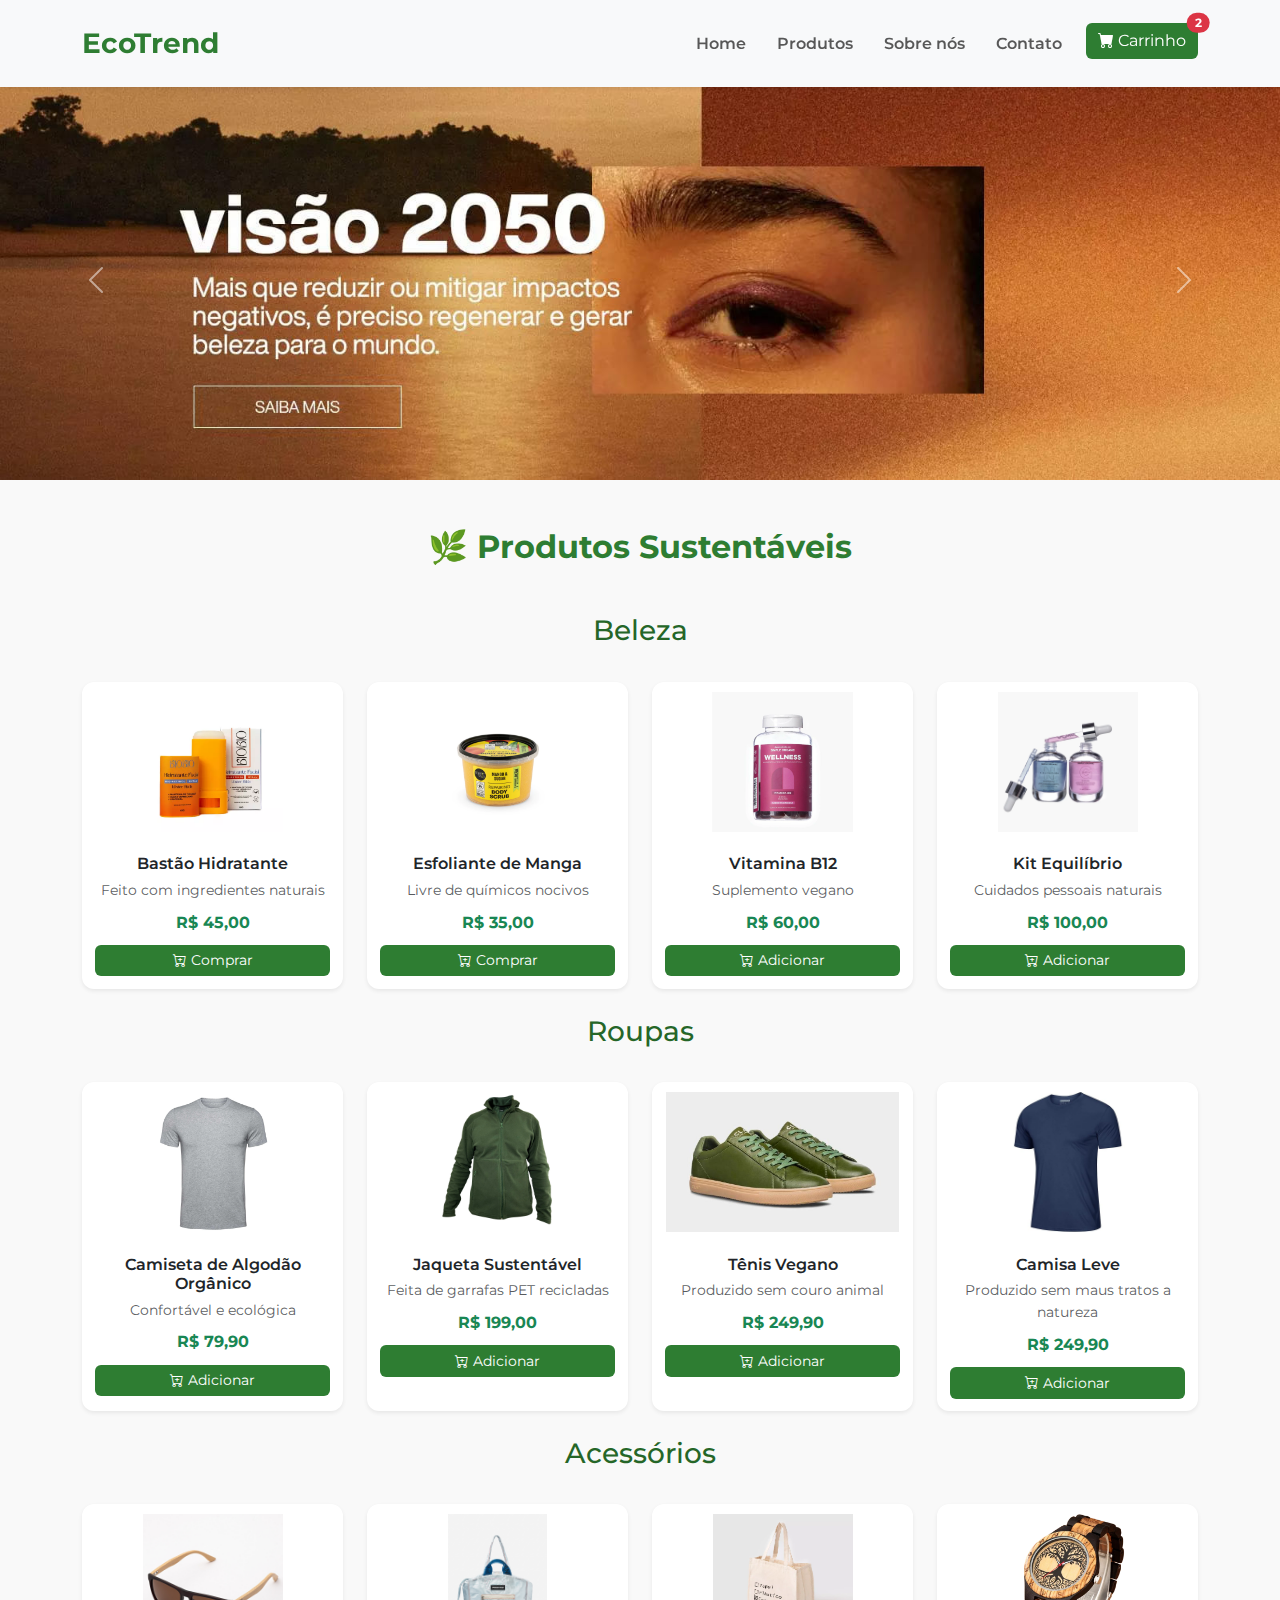
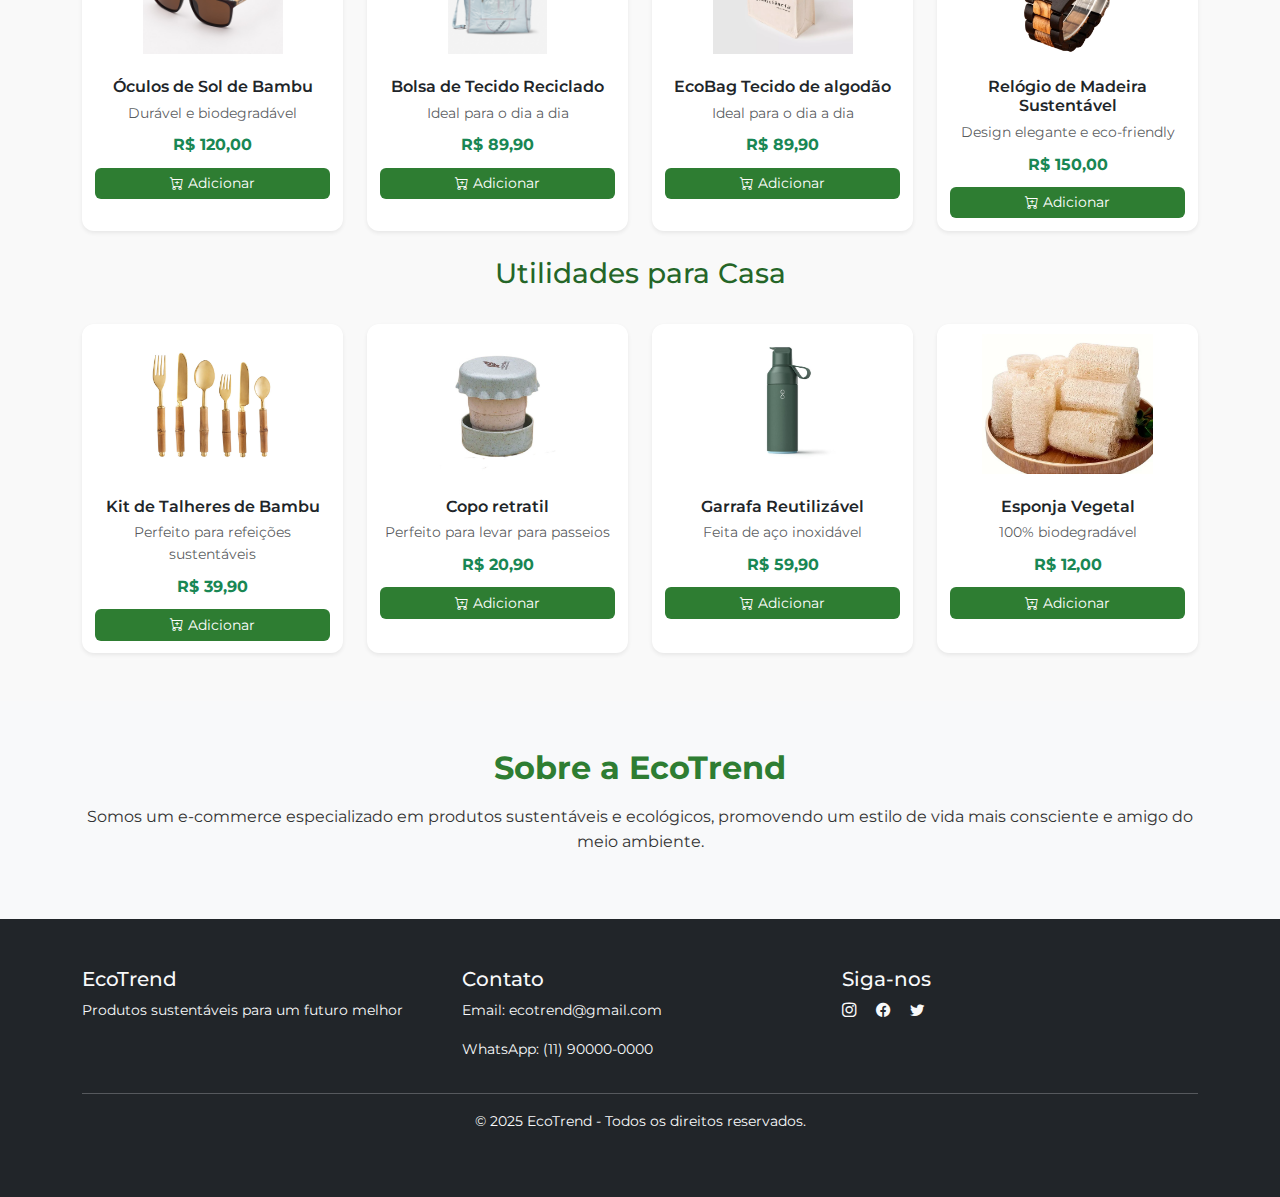
<file: index.html>
<!DOCTYPE html>
<html lang="pt-BR">

<head>
    <meta charset="UTF-8">
    <meta name="viewport" content="width=device-width, initial-scale=1.0">
    <title>EcoTrend - Home</title>

    <!-- Fonts -->
    <link href="https://fonts.googleapis.com/css2?family=Montserrat:wght@400;600;800&display=swap" rel="stylesheet">

    <!-- Bootstrap -->
    <link href="https://cdn.jsdelivr.net/npm/bootstrap@5.3.2/dist/css/bootstrap.min.css" rel="stylesheet">

    <!-- Ícones Bootstrap -->
    <link href="https://cdn.jsdelivr.net/npm/bootstrap-icons@1.11.1/font/bootstrap-icons.css" rel="stylesheet">

    <!-- CSS Global -->
    <link rel="stylesheet" href="./global.css">
</head>

<body>
    <script src="./script.js"></script>

    <!-- Header -->
    <header>
        <nav class="navbar navbar-expand-lg navbar-light bg-light shadow-sm fixed-top">
            <div class="container">
                <a class="navbar-brand fw-bold text-success fs-3" href="#">EcoTrend</a>
                <button class="navbar-toggler" type="button" data-bs-toggle="collapse" data-bs-target="#menu"
                    aria-controls="menu" aria-expanded="false" aria-label="Menu">
                    <span class="navbar-toggler-icon"></span>
                </button>
                <div class="collapse navbar-collapse" id="menu">
                    <ul class="navbar-nav ms-auto mb-2 mb-lg-0">
                        <li class="nav-item"><a class="nav-link fw-semibold" href="#">Home</a></li>
                        <li class="nav-item"><a class="nav-link fw-semibold" href="./categorias.html">Produtos</a></li>
                        <li class="nav-item"><a class="nav-link fw-semibold" href="#">Sobre nós</a></li>
                        <li class="nav-item"><a class="nav-link fw-semibold" href="#">Contato</a></li>
                        <li class="nav-item ms-3">
                            <a class="btn btn-success position-relative" href="#">
                                <i class="bi bi-cart-fill"></i> Carrinho
                                <span
                                    class="position-absolute top-0 start-100 translate-middle badge rounded-pill bg-danger">
                                    2
                                </span>
                            </a>
                        </li>
                    </ul>
                </div>
            </div>
        </nav>
    </header>

    <!-- Espaço para compensar o header fixo -->
    <div style="height: 80px;"></div>

    <!-- Banner Carrossel -->
    <section class="banner">
        <div id="carouselExample" class="carousel slide" data-bs-ride="carousel">
            <div class="carousel-inner">
                <div class="carousel-item active">
                    <img src="./banner-olho.png" class="d-block w-100" alt="Promoção Sustentável">
                    <div class="carousel-caption d-none d-md-block">
                    </div>
                </div>
                <div class="carousel-item">
                    <img src="./copo-retratil.png" class="d-block w-100" alt="Copo Sustentável">
                    <div class="carousel-caption d-none d-md-block">
                        <h2 class="fw-bold">Novos Produtos</h2>
                        <p>Itens que respeitam o planeta </p>
                    </div>
                </div>
                <div class="carousel-item">
                    <img src="./copos-retratil-coloridos.png" class="d-block w-100" alt="Produtos EcoTrend">
                    <div class="carousel-caption d-none d-md-block">
                        <h2 class="fw-bold">EcoTrend</h2>
                        <p>Estilo de vida sustentável</p>
                    </div>
                </div>
            </div>
            <button class="carousel-control-prev" type="button" data-bs-target="#carouselExample" data-bs-slide="prev">
                <span class="carousel-control-prev-icon"></span>
            </button>
            <button class="carousel-control-next" type="button" data-bs-target="#carouselExample" data-bs-slide="next">
                <span class="carousel-control-next-icon"></span>
            </button>
        </div>
    </section>

    <!-- Produtos -->
    <main class="container my-5">
        <h2 class="text-center fw-bold mb-5">🌿 Produtos Sustentáveis</h2>

        <!-- Grid de Produtos -->
        <h3 class="titulo-categoria">Beleza</h3>
        <br>
        <div class="row g-4">
            <div class="col-sm-6 col-md-4 col-lg-3 ">
                <div class="card h-100 shadow-sm">
                    <img src="./bastão hisdratante-biobio.png" class="card-img-top" alt="Produto Sustentável">
                    <div class="card-body text-center">
                        <h5 class="card-title">Bastão Hidratante</h5>
                        <p class="card-text text-muted">Feito com ingredientes naturais</p>
                        <p class="fw-bold text-success fs-5">R$ 45,00</p>
                        <a href="#" class="btn btn-success w-100"><i class="bi bi-cart-plus"></i> Comprar</a>
                    </div>
                </div>
            </div>

            <div class="col-sm-6 col-md-4 col-lg-3">
                <div class="card h-100 shadow-sm">
                    <img src="./esfoliante-manga.png" class="card-img-top" alt="Produto Sustentável">
                    <div class="card-body text-center">
                        <h5 class="card-title">Esfoliante de Manga</h5>
                        <p class="card-text text-muted">Livre de químicos nocivos</p>
                        <p class="fw-bold text-success fs-5">R$ 35,00</p>
                        <a href="#" class="btn btn-success w-100"><i class="bi bi-cart-plus"></i> Comprar</a>
                    </div>
                </div>
            </div>

            <div class="col-sm-6 col-md-4 col-lg-3">
                <div class="card h-100 shadow-sm">
                    <img src="./vitaminab12.png" class="card-img-top" alt="Produto Sustentável">
                    <div class="card-body text-center">
                        <h5 class="card-title">Vitamina B12</h5>
                        <p class="card-text text-muted">Suplemento vegano</p>
                        <p class="fw-bold text-success fs-5">R$ 60,00</p>
                        <a href="#" class="btn btn-success w-100"><i class="bi bi-cart-plus"></i> Adicionar</a>
                    </div>
                </div>
            </div>

            <div class="col-sm-6 col-md-4 col-lg-3">
                <div class="card h-100 shadow-sm">
                    <img src="./Duo Firmeza e Equilíbrio.png" class="card-img-top" alt="Produto Sustentável">
                    <div class="card-body text-center">
                        <h5 class="card-title">Kit Equilíbrio</h5>
                        <p class="card-text text-muted">Cuidados pessoais naturais</p>
                        <p class="fw-bold text-success fs-5">R$ 100,00</p>
                        <a href="#" class="btn btn-success w-100"><i class="bi bi-cart-plus"></i> Adicionar</a>
                    </div>
                </div>
            </div>
        </div>
        <br>
      
        <!-- Categoria: Roupas -->
        <h3 class="titulo-categoria">Roupas</h3>
        <br>
        <div class="row g-4">
            <div class="col-sm-6 col-md-4 col-lg-3">
                <div class="card h-100 shadow-sm">
                    <img src="./img/camiseta-algodao.png" class="card-img-top" alt="Camiseta Orgânica">
                    <div class="card-body text-center">
                        <h5 class="card-title">Camiseta de Algodão Orgânico</h5>
                        <p class="card-text text-muted">Confortável e ecológica</p>
                        <p class="fw-bold text-success fs-5">R$ 79,90</p>
                        <a href="#" class="btn btn-success w-100"><i class="bi bi-cart-plus"></i> Adicionar</a>
                    </div>
                </div>
            </div>

            <div class="col-sm-6 col-md-4 col-lg-3">
                <div class="card h-100 shadow-sm">
                    <img src="./img/jaqueta.png" class="card-img-top" alt="Jaqueta Sustentável">
                    <div class="card-body text-center">
                        <h5 class="card-title">Jaqueta Sustentável</h5>
                        <p class="card-text text-muted">Feita de garrafas PET recicladas</p>
                        <p class="fw-bold text-success fs-5">R$ 199,00</p>
                        <a href="#" class="btn btn-success w-100"><i class="bi bi-cart-plus"></i> Adicionar</a>
                    </div>
                </div>
            </div>

            <div class="col-sm-6 col-md-4 col-lg-3">
                <div class="card h-100 shadow-sm">
                    <img src="./img/tenis.png" class="card-img-top" alt="Tênis Vegano">
                    <div class="card-body text-center">
                        <h5 class="card-title">Tênis Vegano</h5>
                        <p class="card-text text-muted">Produzido sem couro animal</p>
                        <p class="fw-bold text-success fs-5">R$ 249,90</p>
                        <a href="#" class="btn btn-success w-100"><i class="bi bi-cart-plus"></i> Adicionar</a>
                    </div>
                </div>
            </div>

            <div class="col-sm-6 col-md-4 col-lg-3">
                <div class="card h-100 shadow-sm">
                    <img src="./img/camisa-leve.png" class="card-img-top" alt="Camisa leve">
                    <div class="card-body text-center">
                        <h5 class="card-title">Camisa Leve</h5>
                        <p class="card-text text-muted">Produzido sem maus tratos a natureza</p>
                        <p class="fw-bold text-success fs-5">R$ 249,90</p>
                        <a href="#" class="btn btn-success w-100"><i class="bi bi-cart-plus"></i> Adicionar</a>
                    </div>
                </div>
            </div>
        </div>

        <br>
        <!-- Categoria: Acessórios -->
        <h3 class="titulo-categoria">Acessórios</h3>
        <br>
        <div class="row g-4">
            <div class="col-sm-6 col-md-4 col-lg-3">
                <div class="card h-100 shadow-sm">
                    <img src="./img/oculos-bambu.png" class="card-img-top" alt="Óculos de Bambu">
                    <div class="card-body text-center">
                        <h5 class="card-title">Óculos de Sol de Bambu</h5>
                        <p class="card-text text-muted">Durável e biodegradável</p>
                        <p class="fw-bold text-success fs-5">R$ 120,00</p>
                        <a href="#" class="btn btn-success w-100"><i class="bi bi-cart-plus"></i> Adicionar</a>
                    </div>
                </div>
            </div>

            <div class="col-sm-6 col-md-4 col-lg-3">
                <div class="card h-100 shadow-sm">
                    <img src="./img/mochila.png" class="card-img-top" alt="Bolsa Sustentável">
                    <div class="card-body text-center">
                        <h5 class="card-title">Bolsa de Tecido Reciclado</h5>
                        <p class="card-text text-muted">Ideal para o dia a dia</p>
                        <p class="fw-bold text-success fs-5">R$ 89,90</p>
                        <a href="#" class="btn btn-success w-100"><i class="bi bi-cart-plus"></i> Adicionar</a>
                    </div>
                </div>
            </div>

                <div class="col-sm-6 col-md-4 col-lg-3">
                <div class="card h-100 shadow-sm">
                    <img src="./img/ecobag.png" class="card-img-top" alt="Bolsa Sustentável">
                    <div class="card-body text-center">
                        <h5 class="card-title">EcoBag Tecido de algodão</h5>
                        <p class="card-text text-muted">Ideal para o dia a dia</p>
                        <p class="fw-bold text-success fs-5">R$ 89,90</p>
                        <a href="#" class="btn btn-success w-100"><i class="bi bi-cart-plus"></i> Adicionar</a>
                    </div>
                </div>
            </div>

            <div class="col-sm-6 col-md-4 col-lg-3">
                <div class="card h-100 shadow-sm">
                    <img src="./img/relogio.png" class="card-img-top" alt="Relógio Sustentável">
                    <div class="card-body text-center">
                        <h5 class="card-title">Relógio de Madeira Sustentável</h5>
                        <p class="card-text text-muted">Design elegante e eco-friendly</p>
                        <p class="fw-bold text-success fs-5">R$ 150,00</p>
                        <a href="#" class="btn btn-success w-100"><i class="bi bi-cart-plus"></i> Adicionar</a>
                    </div>
                </div>
            </div>
        </div>

        <br>
        <!-- Categoria: Utilidades para Casa -->
        <h3 class="titulo-categoria">Utilidades para Casa</h3>
        <br>
        <div class="row g-4">
            <div class="col-sm-6 col-md-4 col-lg-3">
                <div class="card h-100 shadow-sm">
                    <img src="./img/talheres-bambu.png" class="card-img-top" alt="Kit de Talheres">
                    <div class="card-body text-center">
                        <h5 class="card-title">Kit de Talheres de Bambu</h5>
                        <p class="card-text text-muted">Perfeito para refeições sustentáveis</p>
                        <p class="fw-bold text-success fs-5">R$ 39,90</p>
                        <a href="#" class="btn btn-success w-100"><i class="bi bi-cart-plus"></i> Adicionar</a>
                    </div>
                </div>
            </div>

             <div class="col-sm-6 col-md-4 col-lg-3">
                <div class="card h-100 shadow-sm">
                    <img src="./img/copo-retratil.png" class="card-img-top" alt="copo retratil">
                    <div class="card-body text-center">
                        <h5 class="card-title">Copo retratil</h5>
                        <p class="card-text text-muted">Perfeito para levar para passeios</p>
                        <p class="fw-bold text-success fs-5">R$ 20,90</p>
                        <a href="#" class="btn btn-success w-100"><i class="bi bi-cart-plus"></i> Adicionar</a>
                    </div>
                </div>
            </div>

            <div class="col-sm-6 col-md-4 col-lg-3">
                <div class="card h-100 shadow-sm">
                    <img src="./img/garrafa.png" class="card-img-top" alt="Garrafa Sustentável">
                    <div class="card-body text-center">
                        <h5 class="card-title">Garrafa Reutilizável</h5>
                        <p class="card-text text-muted">Feita de aço inoxidável</p>
                        <p class="fw-bold text-success fs-5">R$ 59,90</p>
                        <a href="#" class="btn btn-success w-100"><i class="bi bi-cart-plus"></i> Adicionar</a>
                    </div>
                </div>
            </div>

            <div class="col-sm-6 col-md-4 col-lg-3">
                <div class="card h-100 shadow-sm">
                    <img src="./img/bucha.png" class="card-img-top" alt="Esponja Vegetal">
                    <div class="card-body text-center">
                        <h5 class="card-title">Esponja Vegetal</h5>
                        <p class="card-text text-muted">100% biodegradável</p>
                        <p class="fw-bold text-success fs-5">R$ 12,00</p>
                        <a href="#" class="btn btn-success w-100"><i class="bi bi-cart-plus"></i> Adicionar</a>
                    </div>
                </div>
            </div>
        </div>

    </main>


    <!-- Sobre nós -->
    <section class="bg-light py-5">
        <div class="container text-center">
            <h2 class="fw-bold">Sobre a EcoTrend</h2>
            <p class="mt-3">Somos um e-commerce especializado em produtos sustentáveis e ecológicos, promovendo um
                estilo de vida mais consciente e amigo do meio ambiente.</p>
        </div>
    </section>

    <!-- Footer -->
    <footer class="bg-dark text-light py-5">
        <div class="container">
            <div class="row">
                <div class="col-md-4">
                    <h5>EcoTrend</h5>
                    <p>Produtos sustentáveis para um futuro melhor</p>
                </div>
                <div class="col-md-4">
                    <h5>Contato</h5>
                    <p>Email: ecotrend@gmail.com</p>
                    <p>WhatsApp: (11) 90000-0000</p>
                </div>
                <div class="col-md-4">
                    <h5>Siga-nos</h5>
                    <a href="#" class="text-light me-3"><i class="bi bi-instagram"></i></a>
                    <a href="#" class="text-light me-3"><i class="bi bi-facebook"></i></a>
                    <a href="#" class="text-light"><i class="bi bi-twitter"></i></a>
                </div>
            </div>
            <hr class="border-light">
            <p class="text-center">&copy; 2025 EcoTrend - Todos os direitos reservados.</p>
        </div>
    </footer>

    <!-- Bootstrap JS -->
    <script src="https://cdn.jsdelivr.net/npm/bootstrap@5.3.2/dist/js/bootstrap.bundle.min.js"></script>
</body>

</html>
</file>
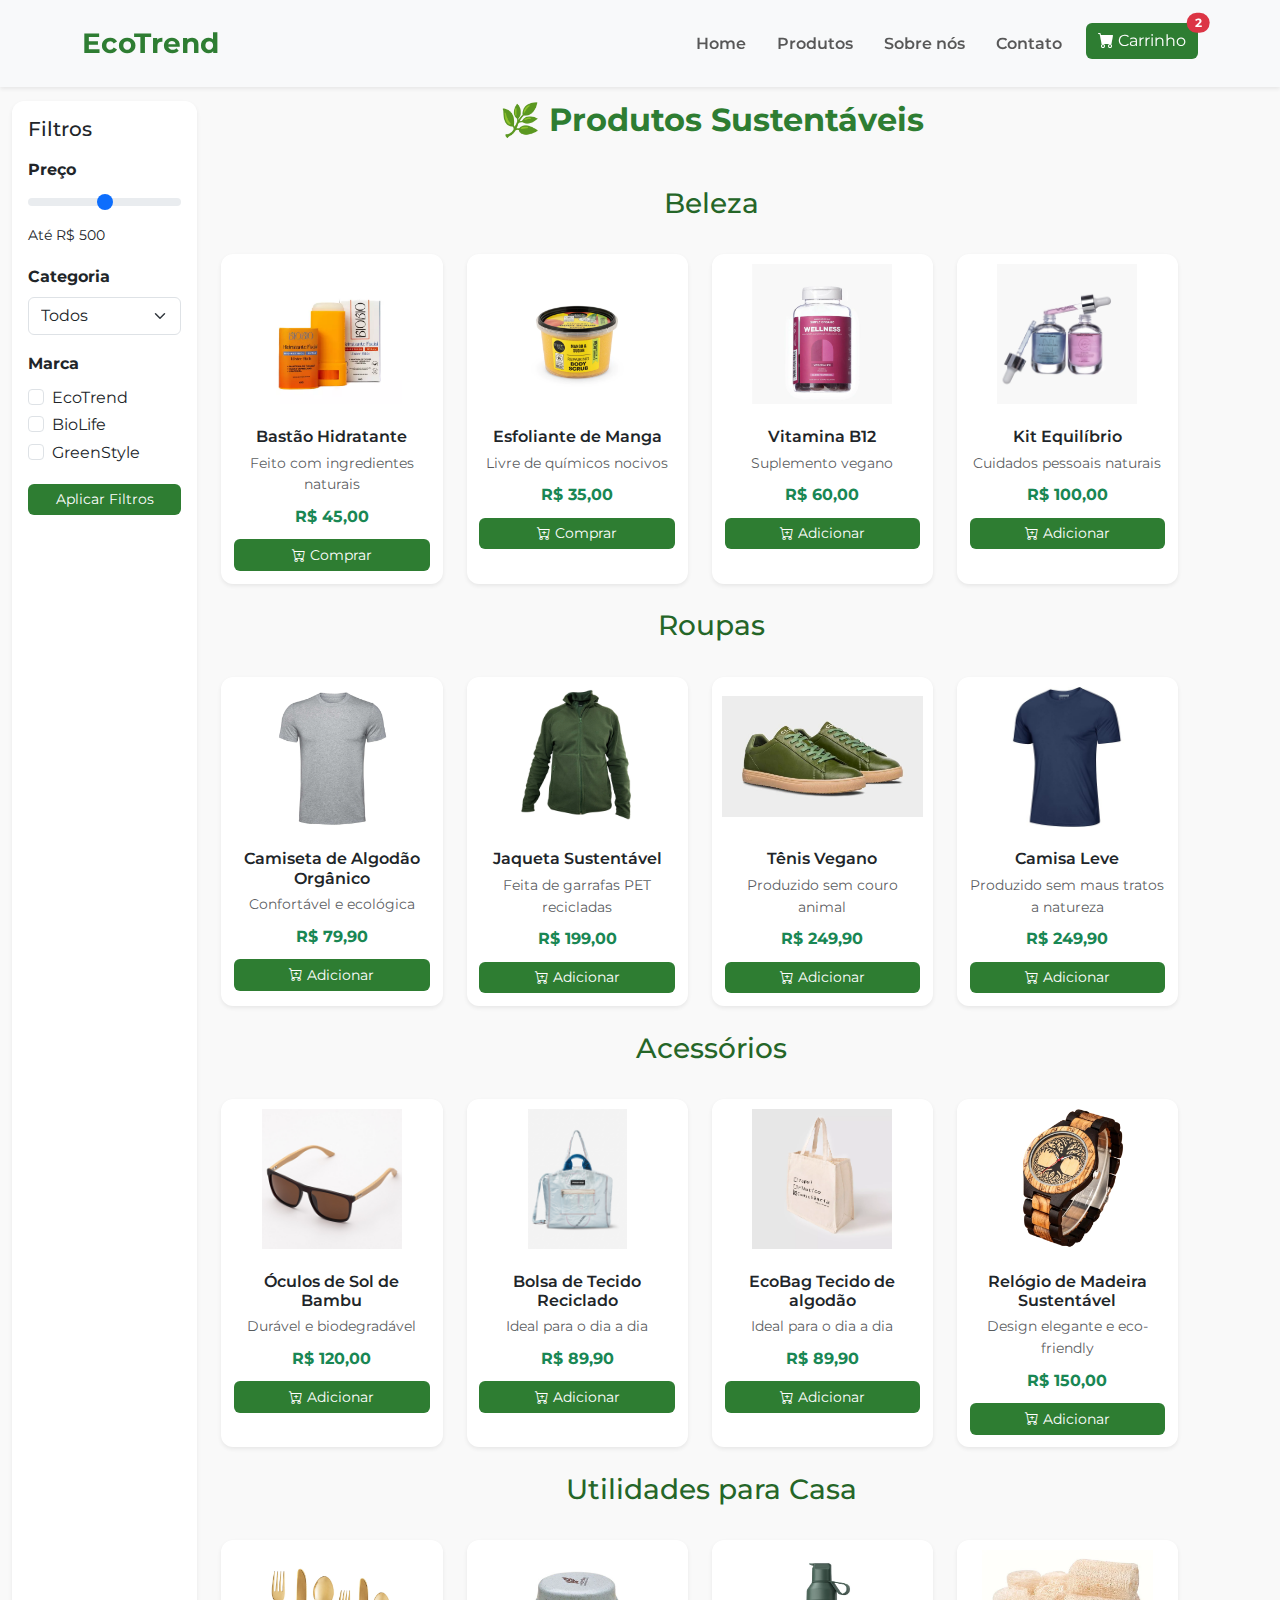
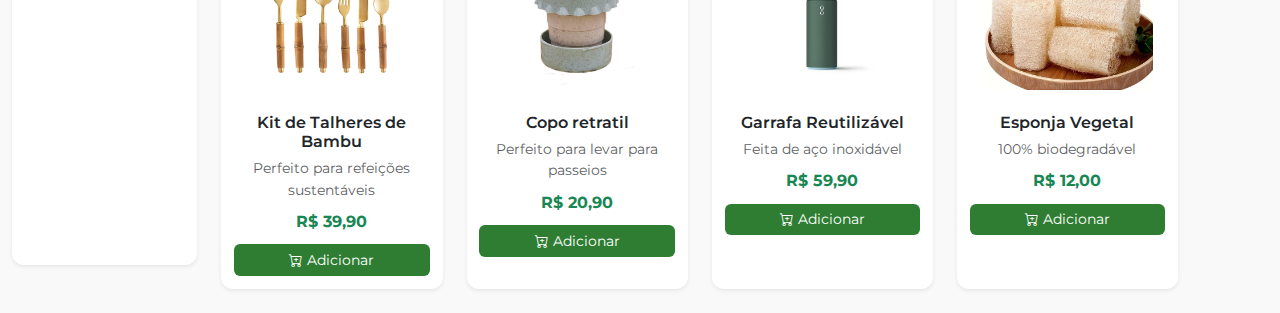
<file: categorias.html>
<!DOCTYPE html>
<html lang="pt-br">

<head>
    <meta charset="UTF-8">
    <meta name="viewport" content="width=device-width, initial-scale=1.0">
    <title>Categorias</title>
    <title>EcoTrend - Home</title>

    <!-- Fonts -->
    <link href="https://fonts.googleapis.com/css2?family=Montserrat:wght@400;600;800&display=swap" rel="stylesheet">

    <!-- Bootstrap -->
    <link href="https://cdn.jsdelivr.net/npm/bootstrap@5.3.2/dist/css/bootstrap.min.css" rel="stylesheet">

    <!-- Ícones Bootstrap -->
    <link href="https://cdn.jsdelivr.net/npm/bootstrap-icons@1.11.1/font/bootstrap-icons.css" rel="stylesheet">

    <!-- CSS  -->
    <link rel="stylesheet" href="./global.css">
    <link rel="stylesheet" href="./categorias.css">

</head>

<body>
    <br><br><br>
    <!-- Header -->
    <header>
        <nav class="navbar navbar-expand-lg navbar-light bg-light shadow-sm fixed-top">
            <div class="container">
                <a class="navbar-brand fw-bold text-success fs-3" href="#">EcoTrend</a>
                <button class="navbar-toggler" type="button" data-bs-toggle="collapse" data-bs-target="#menu"
                    aria-controls="menu" aria-expanded="false" aria-label="Menu">
                    <span class="navbar-toggler-icon"></span>
                </button>
                <div class="collapse navbar-collapse" id="menu">
                    <ul class="navbar-nav ms-auto mb-2 mb-lg-0">
                        <li class="nav-item"><a class="nav-link fw-semibold" href="./index.html">Home</a></li>
                        <li class="nav-item"><a class="nav-link fw-semibold" href="./categorias.html">Produtos</a></li>
                        <li class="nav-item"><a class="nav-link fw-semibold" href="#">Sobre nós</a></li>
                        <li class="nav-item"><a class="nav-link fw-semibold" href="#">Contato</a></li>
                        <li class="nav-item ms-3">
                            <a class="btn btn-success position-relative" href="#">
                                <i class="bi bi-cart-fill"></i> Carrinho
                                <span
                                    class="position-absolute top-0 start-100 translate-middle badge rounded-pill bg-danger">
                                    2
                                </span>
                            </a>
                        </li>
                    </ul>
                </div>
            </div>
        </nav>
    </header>

    <main class="container-fluid my-4">
        <div class="row">
            <!-- Filtros (coluna esquerda) -->
            <aside class="col-md-3 col-lg-2 mb-4 col-filtros">
                <div class="card p-3 shadow-sm">
                    <h5 class="mb-3">Filtros</h5>

                    <!-- Preço -->
                    <div class="mb-3">
                        <label class="form-label fw-bold">Preço</label>
                        <input type="range" class="form-range" min="0" max="500" step="10">
                        <small>Até R$ 500</small>
                    </div>

                    <!-- Tipo de produto -->
                    <div class="mb-3">
                        <label class="form-label fw-bold">Categoria</label>
                        <select class="form-select">
                            <option value="">Todos</option>
                            <option>Beleza</option>
                            <option>Roupas</option>
                            <option>Acessórios</option>
                            <option>Utilidades</option>
                        </select>
                    </div>

                    <!-- Marca -->
                    <div class="mb-3">
                        <label class="form-label fw-bold">Marca</label>
                        <div class="form-check">
                            <input class="form-check-input" type="checkbox" id="marca1">
                            <label class="form-check-label" for="marca1">EcoTrend</label>
                        </div>
                        <div class="form-check">
                            <input class="form-check-input" type="checkbox" id="marca2">
                            <label class="form-check-label" for="marca2">BioLife</label>
                        </div>
                        <div class="form-check">
                            <input class="form-check-input" type="checkbox" id="marca3">
                            <label class="form-check-label" for="marca3">GreenStyle</label>
                        </div>
                    </div>

                    <button class="btn btn-success w-100">Aplicar Filtros</button>
                </div>
            </aside>

            <!-- Lista de produtos (coluna direita) -->
            <main class=" grade-produtos">
                <h2 class="text-center fw-bold mb-5">🌿 Produtos Sustentáveis</h2>

                <!-- Grid de Produtos -->
                <h3 class="titulo-categoria">Beleza</h3>
                <br>
                <div class="row g-4">
                    <div class="col-sm-6 col-md-4 col-lg-3 ">
                        <div class="card h-100 shadow-sm">
                            <img src="./bastão hisdratante-biobio.png" class="card-img-top" alt="Produto Sustentável">
                            <div class="card-body text-center">
                                <h5 class="card-title">Bastão Hidratante</h5>
                                <p class="card-text text-muted">Feito com ingredientes naturais</p>
                                <p class="fw-bold text-success fs-5">R$ 45,00</p>
                                <a href="#" class="btn btn-success w-100"><i class="bi bi-cart-plus"></i> Comprar</a>
                            </div>
                        </div>
                    </div>

                    <div class="col-sm-6 col-md-4 col-lg-3">
                        <div class="card h-100 shadow-sm">
                            <img src="./esfoliante-manga.png" class="card-img-top" alt="Produto Sustentável">
                            <div class="card-body text-center">
                                <h5 class="card-title">Esfoliante de Manga</h5>
                                <p class="card-text text-muted">Livre de químicos nocivos</p>
                                <p class="fw-bold text-success fs-5">R$ 35,00</p>
                                <a href="#" class="btn btn-success w-100"><i class="bi bi-cart-plus"></i> Comprar</a>
                            </div>
                        </div>
                    </div>

                    <div class="col-sm-6 col-md-4 col-lg-3">
                        <div class="card h-100 shadow-sm">
                            <img src="./vitaminab12.png" class="card-img-top" alt="Produto Sustentável">
                            <div class="card-body text-center">
                                <h5 class="card-title">Vitamina B12</h5>
                                <p class="card-text text-muted">Suplemento vegano</p>
                                <p class="fw-bold text-success fs-5">R$ 60,00</p>
                                <a href="#" class="btn btn-success w-100"><i class="bi bi-cart-plus"></i> Adicionar</a>
                            </div>
                        </div>
                    </div>

                    <div class="col-sm-6 col-md-4 col-lg-3">
                        <div class="card h-100 shadow-sm">
                            <img src="./Duo Firmeza e Equilíbrio.png" class="card-img-top" alt="Produto Sustentável">
                            <div class="card-body text-center">
                                <h5 class="card-title">Kit Equilíbrio</h5>
                                <p class="card-text text-muted">Cuidados pessoais naturais</p>
                                <p class="fw-bold text-success fs-5">R$ 100,00</p>
                                <a href="#" class="btn btn-success w-100"><i class="bi bi-cart-plus"></i> Adicionar</a>
                            </div>
                        </div>
                    </div>
                </div>
                <br>

                <!-- Categoria: Roupas -->
                <h3 class="titulo-categoria">Roupas</h3>
                <br>
                <div class="row g-4">
                    <div class="col-sm-6 col-md-4 col-lg-3">
                        <div class="card h-100 shadow-sm">
                            <img src="./img/camiseta-algodao.png" class="card-img-top" alt="Camiseta Orgânica">
                            <div class="card-body text-center">
                                <h5 class="card-title">Camiseta de Algodão Orgânico</h5>
                                <p class="card-text text-muted">Confortável e ecológica</p>
                                <p class="fw-bold text-success fs-5">R$ 79,90</p>
                                <a href="#" class="btn btn-success w-100"><i class="bi bi-cart-plus"></i> Adicionar</a>
                            </div>
                        </div>
                    </div>

                    <div class="col-sm-6 col-md-4 col-lg-3">
                        <div class="card h-100 shadow-sm">
                            <img src="./img/jaqueta.png" class="card-img-top" alt="Jaqueta Sustentável">
                            <div class="card-body text-center">
                                <h5 class="card-title">Jaqueta Sustentável</h5>
                                <p class="card-text text-muted">Feita de garrafas PET recicladas</p>
                                <p class="fw-bold text-success fs-5">R$ 199,00</p>
                                <a href="#" class="btn btn-success w-100"><i class="bi bi-cart-plus"></i> Adicionar</a>
                            </div>
                        </div>
                    </div>

                    <div class="col-sm-6 col-md-4 col-lg-3">
                        <div class="card h-100 shadow-sm">
                            <img src="./img/tenis.png" class="card-img-top" alt="Tênis Vegano">
                            <div class="card-body text-center">
                                <h5 class="card-title">Tênis Vegano</h5>
                                <p class="card-text text-muted">Produzido sem couro animal</p>
                                <p class="fw-bold text-success fs-5">R$ 249,90</p>
                                <a href="#" class="btn btn-success w-100"><i class="bi bi-cart-plus"></i> Adicionar</a>
                            </div>
                        </div>
                    </div>

                    <div class="col-sm-6 col-md-4 col-lg-3">
                        <div class="card h-100 shadow-sm">
                            <img src="./img/camisa-leve.png" class="card-img-top" alt="Camisa leve">
                            <div class="card-body text-center">
                                <h5 class="card-title">Camisa Leve</h5>
                                <p class="card-text text-muted">Produzido sem maus tratos a natureza</p>
                                <p class="fw-bold text-success fs-5">R$ 249,90</p>
                                <a href="#" class="btn btn-success w-100"><i class="bi bi-cart-plus"></i> Adicionar</a>
                            </div>
                        </div>
                    </div>
                </div>

                <br>
                <!-- Categoria: Acessórios -->
                <h3 class="titulo-categoria">Acessórios</h3>
                <br>
                <div class="row g-4">
                    <div class="col-sm-6 col-md-4 col-lg-3">
                        <div class="card h-100 shadow-sm">
                            <img src="./img/oculos-bambu.png" class="card-img-top" alt="Óculos de Bambu">
                            <div class="card-body text-center">
                                <h5 class="card-title">Óculos de Sol de Bambu</h5>
                                <p class="card-text text-muted">Durável e biodegradável</p>
                                <p class="fw-bold text-success fs-5">R$ 120,00</p>
                                <a href="#" class="btn btn-success w-100"><i class="bi bi-cart-plus"></i> Adicionar</a>
                            </div>
                        </div>
                    </div>

                    <div class="col-sm-6 col-md-4 col-lg-3">
                        <div class="card h-100 shadow-sm">
                            <img src="./img/mochila.png" class="card-img-top" alt="Bolsa Sustentável">
                            <div class="card-body text-center">
                                <h5 class="card-title">Bolsa de Tecido Reciclado</h5>
                                <p class="card-text text-muted">Ideal para o dia a dia</p>
                                <p class="fw-bold text-success fs-5">R$ 89,90</p>
                                <a href="#" class="btn btn-success w-100"><i class="bi bi-cart-plus"></i> Adicionar</a>
                            </div>
                        </div>
                    </div>

                    <div class="col-sm-6 col-md-4 col-lg-3">
                        <div class="card h-100 shadow-sm">
                            <img src="./img/ecobag.png" class="card-img-top" alt="Bolsa Sustentável">
                            <div class="card-body text-center">
                                <h5 class="card-title">EcoBag Tecido de algodão</h5>
                                <p class="card-text text-muted">Ideal para o dia a dia</p>
                                <p class="fw-bold text-success fs-5">R$ 89,90</p>
                                <a href="#" class="btn btn-success w-100"><i class="bi bi-cart-plus"></i> Adicionar</a>
                            </div>
                        </div>
                    </div>

                    <div class="col-sm-6 col-md-4 col-lg-3">
                        <div class="card h-100 shadow-sm">
                            <img src="./img/relogio.png" class="card-img-top" alt="Relógio Sustentável">
                            <div class="card-body text-center">
                                <h5 class="card-title">Relógio de Madeira Sustentável</h5>
                                <p class="card-text text-muted">Design elegante e eco-friendly</p>
                                <p class="fw-bold text-success fs-5">R$ 150,00</p>
                                <a href="#" class="btn btn-success w-100"><i class="bi bi-cart-plus"></i> Adicionar</a>
                            </div>
                        </div>
                    </div>
                </div>

                <br>
                <!-- Categoria: Utilidades para Casa -->
                <h3 class="titulo-categoria">Utilidades para Casa</h3>
                <br>
                <div class="row g-4">
                    <div class="col-sm-6 col-md-4 col-lg-3">
                        <div class="card h-100 shadow-sm">
                            <img src="./img/talheres-bambu.png" class="card-img-top" alt="Kit de Talheres">
                            <div class="card-body text-center">
                                <h5 class="card-title">Kit de Talheres de Bambu</h5>
                                <p class="card-text text-muted">Perfeito para refeições sustentáveis</p>
                                <p class="fw-bold text-success fs-5">R$ 39,90</p>
                                <a href="#" class="btn btn-success w-100"><i class="bi bi-cart-plus"></i> Adicionar</a>
                            </div>
                        </div>
                    </div>

                    <div class="col-sm-6 col-md-4 col-lg-3">
                        <div class="card h-100 shadow-sm">
                            <img src="./img/copo-retratil.png" class="card-img-top" alt="copo retratil">
                            <div class="card-body text-center">
                                <h5 class="card-title">Copo retratil</h5>
                                <p class="card-text text-muted">Perfeito para levar para passeios</p>
                                <p class="fw-bold text-success fs-5">R$ 20,90</p>
                                <a href="#" class="btn btn-success w-100"><i class="bi bi-cart-plus"></i> Adicionar</a>
                            </div>
                        </div>
                    </div>

                    <div class="col-sm-6 col-md-4 col-lg-3">
                        <div class="card h-100 shadow-sm">
                            <img src="./img/garrafa.png" class="card-img-top" alt="Garrafa Sustentável">
                            <div class="card-body text-center">
                                <h5 class="card-title">Garrafa Reutilizável</h5>
                                <p class="card-text text-muted">Feita de aço inoxidável</p>
                                <p class="fw-bold text-success fs-5">R$ 59,90</p>
                                <a href="#" class="btn btn-success w-100"><i class="bi bi-cart-plus"></i> Adicionar</a>
                            </div>
                        </div>
                    </div>

                    <div class="col-sm-6 col-md-4 col-lg-3">
                        <div class="card h-100 shadow-sm">
                            <img src="./img/bucha.png" class="card-img-top" alt="Esponja Vegetal">
                            <div class="card-body text-center">
                                <h5 class="card-title">Esponja Vegetal</h5>
                                <p class="card-text text-muted">100% biodegradável</p>
                                <p class="fw-bold text-success fs-5">R$ 12,00</p>
                                <a href="#" class="btn btn-success w-100"><i class="bi bi-cart-plus"></i> Adicionar</a>
                            </div>
                        </div>
                    </div>
                </div>

            </main>

        </div>
    </main>

    <!-- Bootstrap JS -->
    <script src="https://cdn.jsdelivr.net/npm/bootstrap@5.3.2/dist/js/bootstrap.bundle.min.js"></script>
</body>

</html>
</file>
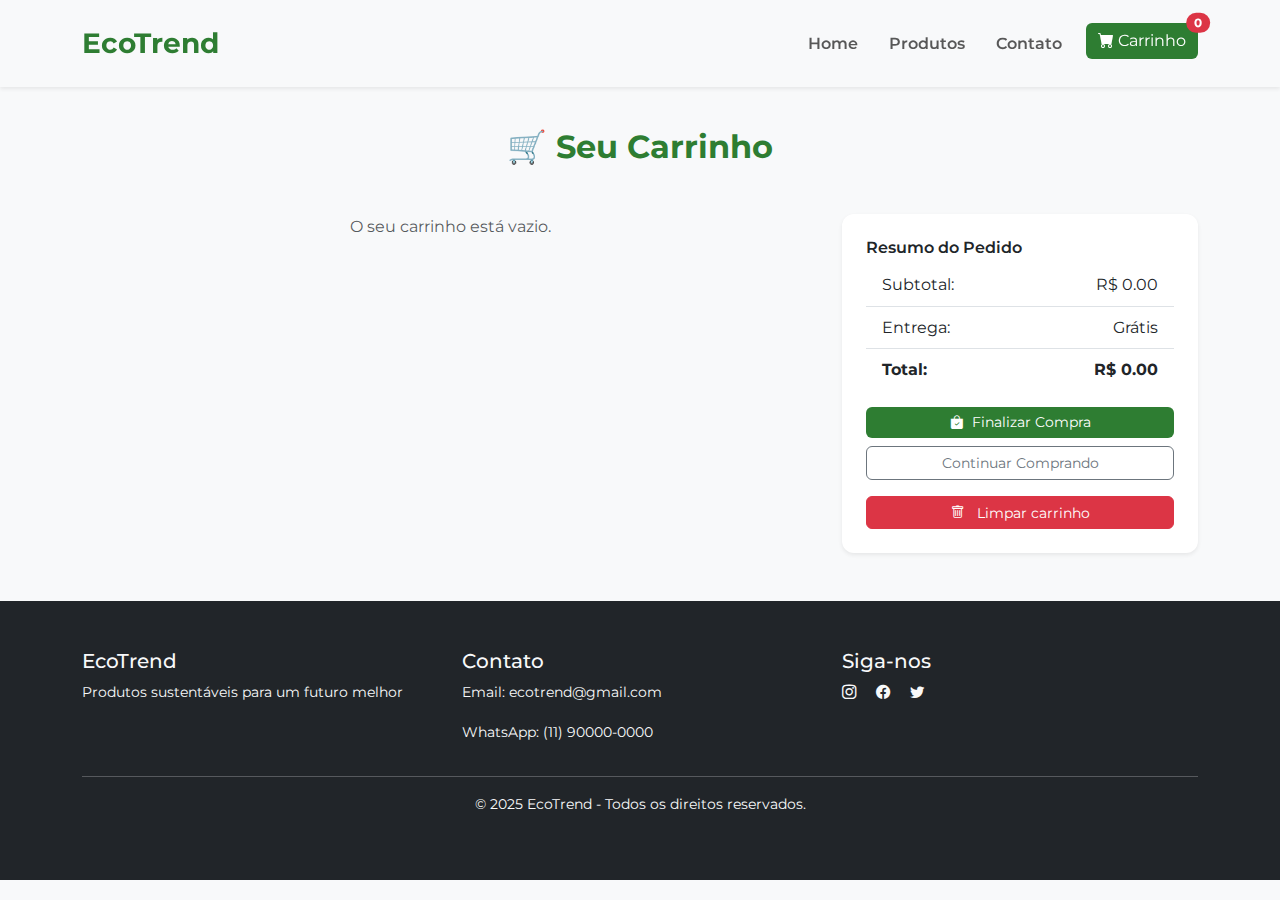
<file: public/pages/carrinho.html>
<!DOCTYPE html>
<html lang="pt-br">

<head>
    <meta charset="UTF-8">
    <meta name="viewport" content="width=device-width, initial-scale=1.0">
    <title>Carrinho de Compras - EcoTrend</title>
    <link href="https://fonts.googleapis.com/css2?family=Montserrat:wght@400;600;800&display=swap" rel="stylesheet">
    <link href="https://cdn.jsdelivr.net/npm/bootstrap@5.3.2/dist/css/bootstrap.min.css" rel="stylesheet">
    <link href="https://cdn.jsdelivr.net/npm/bootstrap-icons@1.11.1/font/bootstrap-icons.css" rel="stylesheet">
    <link rel="stylesheet" href="../css/global.css">
    <link rel="stylesheet" href="../css/carrinho.css">
</head>

<body>
    <script src="../js/script.js"></script>

    <header>
        <nav class="navbar navbar-expand-lg navbar-light bg-light shadow-sm fixed-top">
            <div class="container">
                <a class="navbar-brand fw-bold text-success fs-3" href="#">EcoTrend</a>
                <button class="navbar-toggler" type="button" data-bs-toggle="collapse" data-bs-target="#menu"
                    aria-controls="menu" aria-expanded="false" aria-label="Menu">
                    <span class="navbar-toggler-icon"></span>
                </button>
                <div class="collapse navbar-collapse" id="menu">
                    <ul class="navbar-nav ms-auto mb-2 mb-lg-0">
                        <li class="nav-item"><a class="nav-link fw-semibold" href="../../index.html">Home</a></li>
                        <li class="nav-item"><a class="nav-link fw-semibold" href="./categorias.html">Produtos</a></li>
                        <li class="nav-item"><a class="nav-link fw-semibold" href="./contato.html">Contato</a></li>
                        <li class="nav-item ms-3">
                            <a class="btn btn-success position-relative" href="./carrinho.html">
                                <i class="bi bi-cart-fill"></i> Carrinho
                                <span id="carrinho-contador"
                                    class="position-absolute top-0 start-100 translate-middle badge rounded-pill bg-danger">
                                    0
                                </span>
                            </a>
                        </li>
                    </ul>
                </div>
            </div>
        </nav>
    </header>

    <div style="height: 80px;"></div>

    <main class="container my-5">
        <h2 class="text-center fw-bold mb-5">🛒 Seu Carrinho</h2>
        <div class="row">
            <div class="col-md-8">
                <div id="lista-carrinho" class="list-group">
                </div>
            </div>
            <div class="col-md-4">
                <div class="card shadow-sm p-4">
                    <h5 class="card-title">Resumo do Pedido</h5>
                    <ul class="list-group list-group-flush">
                        <li class="list-group-item d-flex justify-content-between align-items-center">
                            Subtotal: <span id="subtotal">R$ 0.00</span>
                        </li>
                        <li class="list-group-item d-flex justify-content-between align-items-center">
                            Entrega: <span id="entrega">Grátis</span>
                        </li>
                        <li class="list-group-item d-flex justify-content-between align-items-center fw-bold">
                            Total: <span id="total-final">R$ 0.00</span>
                        </li>
                    </ul>
                    <button id="btn-finalizar" class="btn btn-success mt-3 w-100"><i
                            class="bi bi-bag-check-fill me-2"></i>Finalizar Compra</button>
                    <a href="./categorias.html" class="btn btn-outline-secondary mt-2 w-100">Continuar Comprando</a>
                    <button id="btn-excluir" class="btn btn-danger mt-3 w-100">
                        <i class="bi bi-trash me-2"></i> Limpar carrinho
                    </button>

                </div>
            </div>
        </div>
    </main>

    <footer class="bg-dark text-light py-5 mt-5">
        <div class="container">
            <div class="row">
                <div class="col-md-4">
                    <h5>EcoTrend</h5>
                    <p>Produtos sustentáveis para um futuro melhor</p>
                </div>
                <div class="col-md-4">
                    <h5>Contato</h5>
                    <p>Email: ecotrend@gmail.com</p>
                    <p>WhatsApp: (11) 90000-0000</p>
                </div>
                <div class="col-md-4">
                    <h5>Siga-nos</h5>
                    <a href="#" class="text-light me-3"><i class="bi bi-instagram"></i></a>
                    <a href="#" class="text-light me-3"><i class="bi bi-facebook"></i></a>
                    <a href="#" class="text-light"><i class="bi bi-twitter"></i></a>
                </div>
            </div>
            <hr class="border-light">
            <p class="text-center">&copy; 2025 EcoTrend - Todos os direitos reservados.</p>
        </div>
    </footer>

    <script src="https://cdn.jsdelivr.net/npm/bootstrap@5.3.2/dist/js/bootstrap.bundle.min.js"></script>
</body>

</html>
</file>
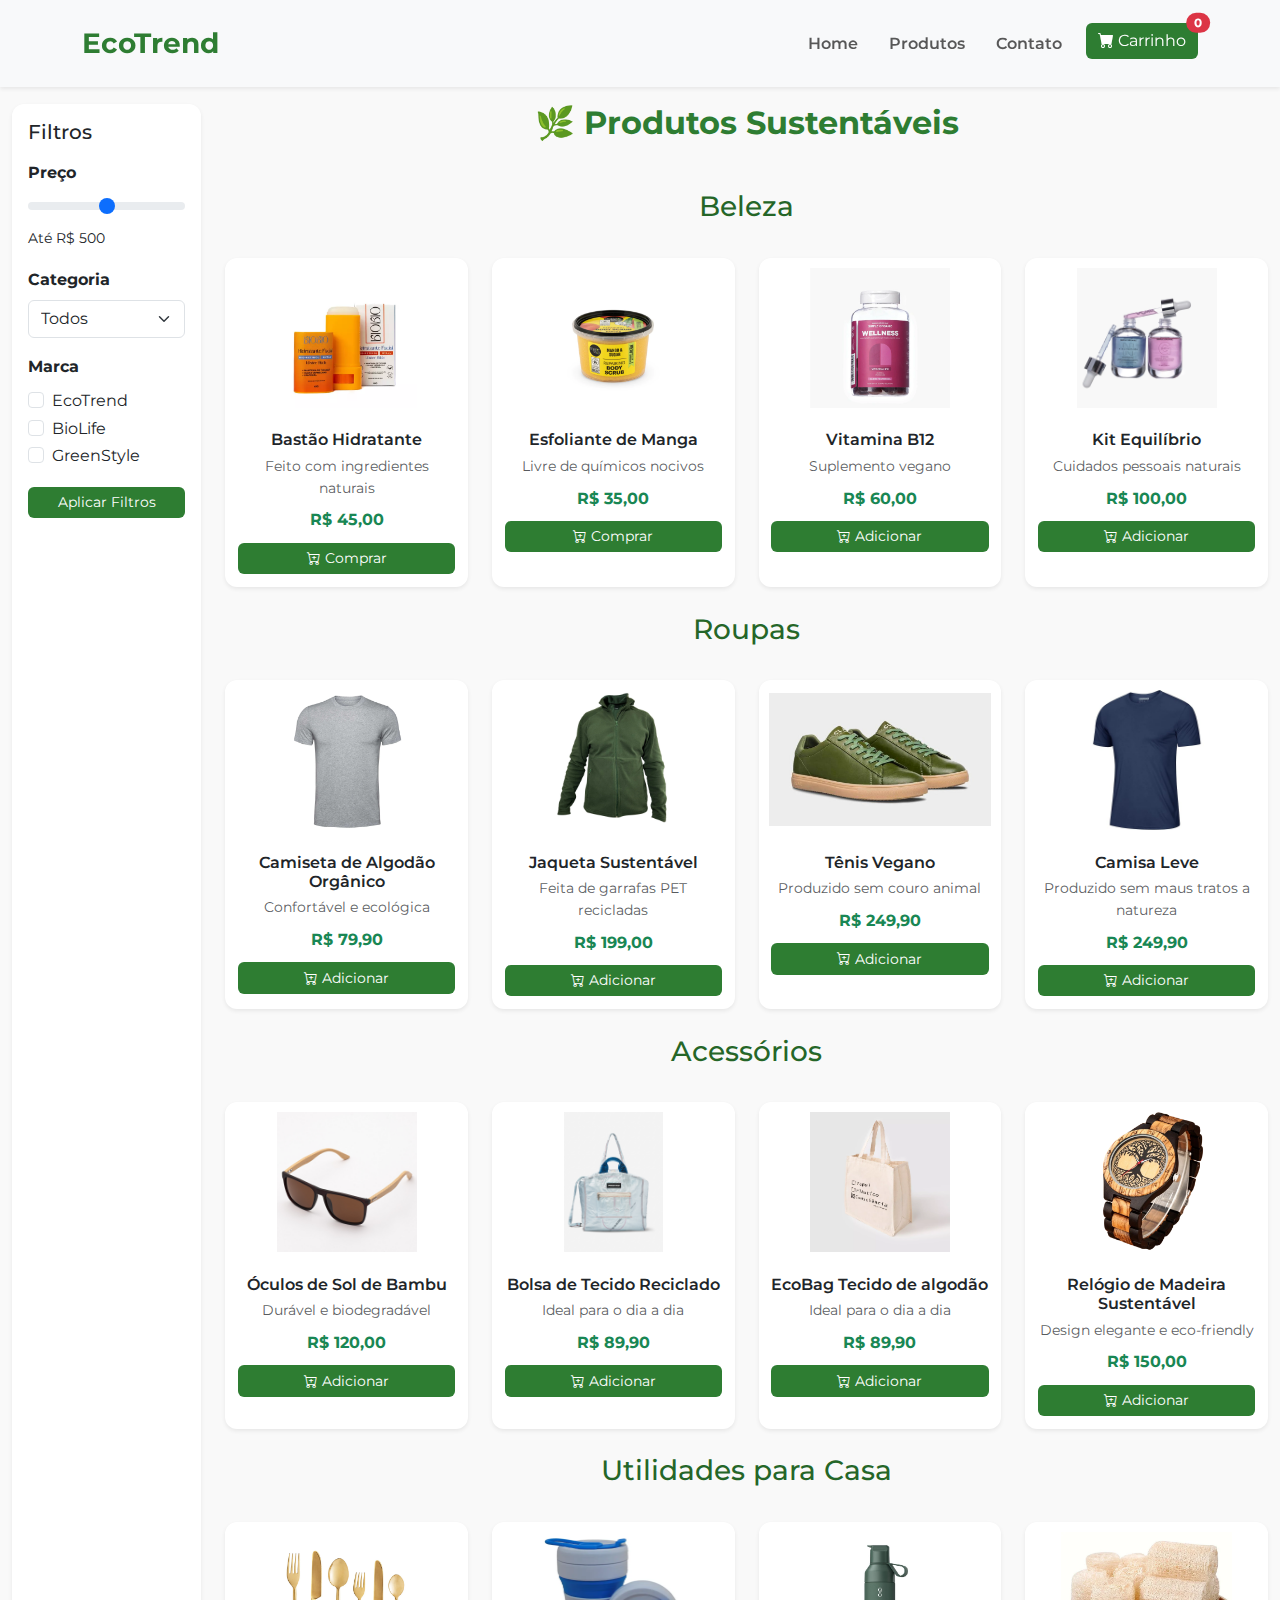
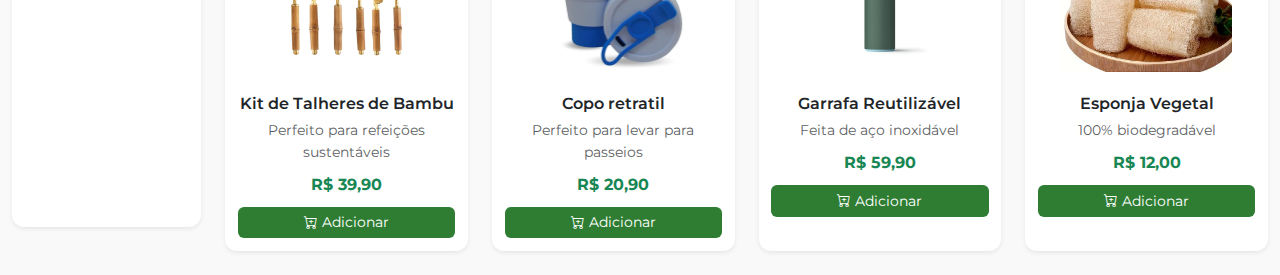
<file: public/pages/categorias.html>
<!DOCTYPE html>
<html lang="pt-br">

<head>
    <meta charset="UTF-8">
    <meta name="viewport" content="width=device-width, initial-scale=1.0">
    <title>Categorias</title>
    <title>EcoTrend - Home</title>

    <link href="https://fonts.googleapis.com/css2?family=Montserrat:wght@400;600;800&display=swap" rel="stylesheet">

    <link href="https://cdn.jsdelivr.net/npm/bootstrap@5.3.2/dist/css/bootstrap.min.css" rel="stylesheet">

    <link href="https://cdn.jsdelivr.net/npm/bootstrap-icons@1.11.1/font/bootstrap-icons.css" rel="stylesheet">

    <!-- css -->
    <link rel="stylesheet" href="../css/global.css">
    <link rel="stylesheet" href="../css/categorias.css">

</head>

<body>
    <script src="../js/script.js"></script>
    <header>
        <nav class="navbar navbar-expand-lg navbar-light bg-light shadow-sm fixed-top">
            <div class="container">
                <a class="navbar-brand fw-bold text-success fs-3" href="#">EcoTrend</a>
                <button class="navbar-toggler" type="button" data-bs-toggle="collapse" data-bs-target="#menu"
                    aria-controls="menu" aria-expanded="false" aria-label="Menu">
                    <span class="navbar-toggler-icon"></span>
                </button>
                <div class="collapse navbar-collapse" id="menu">
                    <ul class="navbar-nav ms-auto mb-2 mb-lg-0">
                        <li class="nav-item"><a class="nav-link fw-semibold" href="../../index.html">Home</a></li>
                        <li class="nav-item"><a class="nav-link fw-semibold" href="./categorias.html">Produtos</a></li>

                        <li class="nav-item"><a class="nav-link fw-semibold" href="./contato.html">Contato</a></li>
                        <li class="nav-item ms-3">
                            <a class="btn btn-success position-relative" href="./carrinho.html">
                                <i class="bi bi-cart-fill"></i> Carrinho
                                <span id="carrinho-contador"
                                    class="position-absolute top-0 start-100 translate-middle badge rounded-pill bg-danger">
                                    0
                                </span>
                            </a>
                        </li>
                    </ul>
                </div>
            </div>
        </nav>
    </header>
    <div style="height: 80px;"></div>

    <main class="container-fluid my-4">
        <div class="row">
            <aside class="col-md-3 col-lg-2 mb-4 col-filtros">
                <div class="card p-3 shadow-sm">
                    <h5 class="mb-3">Filtros</h5>

                    <div class="mb-3">
                        <label class="form-label fw-bold">Preço</label>
                        <input type="range" class="form-range" min="0" max="500" step="10">
                        <small>Até R$ 500</small>
                    </div>

                    <div class="mb-3">
                        <label class="form-label fw-bold">Categoria</label>
                        <select class="form-select">
                            <option value="">Todos</option>
                            <option>Beleza</option>
                            <option>Roupas</option>
                            <option>Acessórios</option>
                            <option>Utilidades</option>
                        </select>
                    </div>

                    <div class="mb-3">
                        <label class="form-label fw-bold">Marca</label>
                        <div class="form-check">
                            <input class="form-check-input" type="checkbox" id="marca1">
                            <label class="form-check-label" for="marca1">EcoTrend</label>
                        </div>

                        <div class="form-check">
                            <input class="form-check-input" type="checkbox" id="marca2">
                            <label class="form-check-label" for="marca2">BioLife</label>
                        </div>
                        <div class="form-check">
                            <input class="form-check-input" type="checkbox" id="marca3">
                            <label class="form-check-label" for="marca3">GreenStyle</label>
                        </div>
                    </div>

                    <button class="btn btn-success w-100 btn-aplicar-filtros">Aplicar Filtros</button>
                </div>
            </aside>

            <main class="col-md-9 col-lg-10">
                <h2 class="text-center fw-bold mb-5">🌿 Produtos Sustentáveis</h2>

                <h3 class="titulo-categoria">Beleza</h3>
                <br>
                <div class="row g-4 align-items-stretch">
                    <div class="col-sm-6 col-md-4 col-lg-3 produto" data-categoria="Beleza" data-marca="BioLife"
                        data-preco="45">
                        <div class="card h-100 shadow-sm">
                            <img src="../img/bastão hisdratante-biobio.png" class="card-img-top"
                                alt="Produto Sustentável">
                            <div class="card-body text-center">
                                <h5 class="card-title">Bastão Hidratante</h5>
                                <p class="card-text text-muted">Feito com ingredientes naturais</p>
                                <p class="fw-bold text-success fs-5">R$ 45,00</p>
                                <a href="#" class="btn btn-success w-100 adicionar-carrinho" data-product-id="1"
                                    data-product-name="Bastão Hidratante" data-product-price="45.00"
                                    data-product-image="../img/bastão hisdratante-biobio.png"><i
                                        class="bi bi-cart-plus"></i> Comprar</a>
                            </div>
                        </div>
                    </div>

                    <div class="col-sm-6 col-md-4 col-lg-3 produto" data-categoria="Beleza" data-marca="BioLife"
                        data-preco="35">

                        <div class="card h-100 shadow-sm">
                            <img src="../img/esfoliante-manga.png" class="card-img-top" alt="Produto Sustentável">
                            <div class="card-body text-center">
                                <h5 class="card-title">Esfoliante de Manga</h5>
                                <p class="card-text text-muted">Livre de químicos nocivos</p>
                                <p class="fw-bold text-success fs-5">R$ 35,00</p>
                                <a href="#" class="btn btn-success w-100 adicionar-carrinho" data-product-id="2"
                                    data-product-name="Esfoliante de Manga" data-product-price="35.00"
                                    data-product-image="../img/esfoliante-manga.png"><i class="bi bi-cart-plus"></i>
                                    Comprar</a>
                            </div>
                        </div>
                    </div>

                    <div class="col-sm-6 col-md-4 col-lg-3 produto" data-categoria="Beleza" data-marca="EcoTrend"
                        data-preco="60">
                        <div class="card h-100 shadow-sm">
                            <img src="../img/vitaminab12.png" class="card-img-top" alt="Produto Sustentável">
                            <div class="card-body text-center">
                                <h5 class="card-title">Vitamina B12</h5>
                                <p class="card-text text-muted">Suplemento vegano</p>
                                <p class="fw-bold text-success fs-5">R$ 60,00</p>
                                <a href="#" class="btn btn-success w-100 adicionar-carrinho" data-product-id="3"
                                    data-product-name="Vitamina B12" data-product-price="60.00"
                                    data-product-image="../img/vitaminab12.png"><i class="bi bi-cart-plus"></i>
                                    Adicionar</a>
                            </div>
                        </div>
                    </div>

                    <div class="col-sm-6 col-md-4 col-lg-3 produto" data-categoria="Beleza" data-marca="GreenStyle"
                        data-preco="100">
                        <div class="card h-100 shadow-sm">
                            <img src="../img/Duo Firmeza e Equilíbrio.png" class="card-img-top"
                                alt="Produto Sustentável">
                            <div class="card-body text-center">
                                <h5 class="card-title">Kit Equilíbrio</h5>
                                <p class="card-text text-muted">Cuidados pessoais naturais</p>
                                <p class="fw-bold text-success fs-5">R$ 100,00</p>
                                <a href="#" class="btn btn-success w-100 adicionar-carrinho" data-product-id="4"
                                    data-product-name="Kit Equilíbrio" data-product-price="100.00"
                                    data-product-image="../img/Duo Firmeza e Equilíbrio.png"><i
                                        class="bi bi-cart-plus"></i>
                                    Adicionar</a>
                            </div>
                        </div>
                    </div>
                </div>
                <br>

                <h3 class="titulo-categoria">Roupas</h3>
                <br>
                <div class="row g-4 align-items-stretch">
                    <div class="col-sm-6 col-md-4 col-lg-3 produto" data-categoria="Roupas" data-marca="EcoTrend"
                        data-preco="79.9">
                        <div class="card h-100 shadow-sm">
                            <img src="../img/camiseta-algodao.png" class="card-img-top" alt="Camiseta Orgânica">
                            <div class="card-body text-center">
                                <h5 class="card-title">Camiseta de Algodão Orgânico</h5>
                                <p class="card-text text-muted">Confortável e ecológica</p>
                                <p class="fw-bold text-success fs-5">R$ 79,90</p>
                                <a href="#" class="btn btn-success w-100 adicionar-carrinho" data-product-id="5"
                                    data-product-name="Camiseta de Algodão Orgânico" data-product-price="79.90"
                                    data-product-image="../img/camiseta-algodao.png"><i class="bi bi-cart-plus"></i>
                                    Adicionar</a>
                            </div>
                        </div>
                    </div>

                    <div class="col-sm-6 col-md-4 col-lg-3 produto" data-categoria="Roupas" data-marca="GreenStyle"
                        data-preco="199">
                        <div class="card h-100 shadow-sm">
                            <img src="../img/jaqueta.png" class="card-img-top" alt="Jaqueta Sustentável">
                            <div class="card-body text-center">
                                <h5 class="card-title">Jaqueta Sustentável</h5>
                                <p class="card-text text-muted">Feita de garrafas PET recicladas</p>
                                <p class="fw-bold text-success fs-5">R$ 199,00</p>
                                <a href="#" class="btn btn-success w-100 adicionar-carrinho" data-product-id="6"
                                    data-product-name="Jaqueta Sustentável" data-product-price="199.00"
                                    data-product-image="../img/jaqueta.png"><i class="bi bi-cart-plus"></i>
                                    Adicionar</a>
                            </div>
                        </div>
                    </div>

                    <div class="col-sm-6 col-md-4 col-lg-3 produto" data-categoria="Roupas" data-marca="EcoTrend"
                        data-preco="249.9">
                        <div class="card h-100 shadow-sm">
                            <img src="../img/tenis.png" class="card-img-top" alt="Tênis Vegano">
                            <div class="card-body text-center">
                                <h5 class="card-title">Tênis Vegano</h5>
                                <p class="card-text text-muted">Produzido sem couro animal</p>
                                <p class="fw-bold text-success fs-5">R$ 249,90</p>
                                <a href="#" class="btn btn-success w-100 adicionar-carrinho" data-product-id="7"
                                    data-product-name="Tênis Vegano" data-product-price="249.90"
                                    data-product-image="../img/tenis.png"><i class="bi bi-cart-plus"></i> Adicionar</a>
                            </div>
                        </div>
                    </div>

                    <div class="col-sm-6 col-md-4 col-lg-3 produto" data-categoria="Roupas" data-marca="BioLife"
                        data-preco="249.9">
                        <div class="card h-100 shadow-sm">
                            <img src="../img/camisa-leve.png" class="card-img-top" alt="Camisa leve">
                            <div class="card-body text-center">
                                <h5 class="card-title">Camisa Leve</h5>
                                <p class="card-text text-muted">Produzido sem maus tratos a natureza</p>
                                <p class="fw-bold text-success fs-5">R$ 249,90</p>
                                <a href="#" class="btn btn-success w-100 adicionar-carrinho" data-product-id="8"
                                    data-product-name="Camisa Leve" data-product-price="249.90"
                                    data-product-image="../img/camisa-leve.png"><i class="bi bi-cart-plus"></i>
                                    Adicionar</a>
                            </div>
                        </div>
                    </div>
                </div>

                <br>
                <h3 class="titulo-categoria">Acessórios</h3>
                <br>
                <div class="row g-4 align-items-stretch">
                    <div class="col-sm-6 col-md-4 col-lg-3 produto" data-categoria="Acessórios" data-marca="EcoTrend"
                        data-preco="120">
                        <div class="card h-100 shadow-sm">
                            <img src="../img/oculos-bambu.png" class="card-img-top" alt="Óculos de Bambu">
                            <div class="card-body text-center">
                                <h5 class="card-title">Óculos de Sol de Bambu</h5>
                                <p class="card-text text-muted">Durável e biodegradável</p>
                                <p class="fw-bold text-success fs-5">R$ 120,00</p>
                                <a href="#" class="btn btn-success w-100 adicionar-carrinho" data-product-id="9"
                                    data-product-name="Óculos de Sol de Bambu" data-product-price="120.00"
                                    data-product-image="../img/oculos-bambu.png"><i class="bi bi-cart-plus"></i>
                                    Adicionar</a>
                            </div>
                        </div>
                    </div>

                    <div class="col-sm-6 col-md-4 col-lg-3 produto" data-categoria="Acessórios" data-marca="GreenStyle"
                        data-preco="89.9">
                        <div class="card h-100 shadow-sm">
                            <img src="../img/mochila.png" class="card-img-top" alt="Bolsa Sustentável">
                            <div class="card-body text-center">
                                <h5 class="card-title">Bolsa de Tecido Reciclado</h5>
                                <p class="card-text text-muted">Ideal para o dia a dia</p>
                                <p class="fw-bold text-success fs-5">R$ 89,90</p>
                                <a href="#" class="btn btn-success w-100 adicionar-carrinho" data-product-id="10"
                                    data-product-name="Bolsa de Tecido Reciclado" data-product-price="89.90"
                                    data-product-image="../img/mochila.png"><i class="bi bi-cart-plus"></i>
                                    Adicionar</a>
                            </div>
                        </div>
                    </div>

                    <div class="col-sm-6 col-md-4 col-lg-3 produto" data-categoria="Acessórios" data-marca="EcoTrend"
                        data-preco="89.9">
                        <div class="card h-100 shadow-sm">
                            <img src="../img/ecobag.png" class="card-img-top" alt="Bolsa Sustentável">
                            <div class="card-body text-center">
                                <h5 class="card-title">EcoBag Tecido de algodão</h5>
                                <p class="card-text text-muted">Ideal para o dia a dia</p>
                                <p class="fw-bold text-success fs-5">R$ 89,90</p>
                                <a href="#" class="btn btn-success w-100 adicionar-carrinho" data-product-id="11"
                                    data-product-name="EcoBag Tecido de algodão" data-product-price="89.90"
                                    data-product-image="../img/ecobag.png"><i class="bi bi-cart-plus"></i> Adicionar</a>
                            </div>
                        </div>
                    </div>

                    <div class="col-sm-6 col-md-4 col-lg-3 produto" data-categoria="Acessórios" data-marca="BioLife"
                        data-preco="150">
                        <div class="card h-100 shadow-sm">
                            <img src="../img/relogio.png" class="card-img-top" alt="Relógio Sustentável">
                            <div class="card-body text-center">
                                <h5 class="card-title">Relógio de Madeira Sustentável</h5>
                                <p class="card-text text-muted">Design elegante e eco-friendly</p>
                                <p class="fw-bold text-success fs-5">R$ 150,00</p>
                                <a href="#" class="btn btn-success w-100 adicionar-carrinho" data-product-id="12"
                                    data-product-name="Relógio de Madeira Sustentável" data-product-price="150.00"
                                    data-product-image="../img/relogio.png"><i class="bi bi-cart-plus"></i>
                                    Adicionar</a>
                            </div>
                        </div>
                    </div>
                </div>

                <br>
                <h3 class="titulo-categoria">Utilidades para Casa</h3>
                <br>
                <div class="row g-4 align-items-stretch">
<div class="col-sm-6 col-md-4 col-lg-3 produto" data-categoria="Utilidades" data-marca="EcoTrend" data-preco="39.9">                        <div class="card h-100 shadow-sm">
                            <img src="../img/talheres-bambu.png" class="card-img-top" alt="Kit de Talheres">
                            <div class="card-body text-center">
                                <h5 class="card-title">Kit de Talheres de Bambu</h5>
                                <p class="card-text text-muted">Perfeito para refeições sustentáveis</p>
                                <p class="fw-bold text-success fs-5">R$ 39,90</p>
                                <a href="#" class="btn btn-success w-100 adicionar-carrinho" data-product-id="13"
                                    data-product-name="Kit de Talheres de Bambu" data-product-price="39.90"
                                    data-product-image="../img/talheres-bambu.png"><i class="bi bi-cart-plus"></i>
                                    Adicionar</a>
                            </div>
                        </div>
                    </div>

<div class="col-sm-6 col-md-4 col-lg-3 produto" data-categoria="Utilidades" data-marca="GreenStyle" data-preco="20.9">                        <div class="card h-100 shadow-sm">
                            <img src="../img/copo-retratil.png" class="card-img-top" alt="copo retratil">
                            <div class="card-body text-center">
                                <h5 class="card-title">Copo retratil</h5>
                                <p class="card-text text-muted">Perfeito para levar para passeios</p>
                                <p class="fw-bold text-success fs-5">R$ 20,90</p>
                                <a href="#" class="btn btn-success w-100 adicionar-carrinho" data-product-id="14"
                                    data-product-name="Copo retratil" data-product-price="20.90"
                                    data-product-image="../img/copo-retratil.png"><i class="bi bi-cart-plus"></i>
                                    Adicionar</a>
                            </div>
                        </div>
                    </div>

<div class="col-sm-6 col-md-4 col-lg-3 produto" data-categoria="Utilidades" data-marca="BioLife" data-preco="59.9">                        <div class="card h-100 shadow-sm">
                            <img src="../img/garrafa.png" class="card-img-top" alt="Garrafa Sustentável">
                            <div class="card-body text-center">
                                <h5 class="card-title">Garrafa Reutilizável</h5>
                                <p class="card-text text-muted">Feita de aço inoxidável</p>
                                <p class="fw-bold text-success fs-5">R$ 59,90</p>
                                <a href="#" class="btn btn-success w-100 adicionar-carrinho" data-product-id="15"
                                    data-product-name="Garrafa Reutilizável" data-product-price="59.90"
                                    data-product-image="../img/garrafa.png"><i class="bi bi-cart-plus"></i>
                                    Adicionar</a>
                            </div>
                        </div>
                    </div>

<div class="col-sm-6 col-md-4 col-lg-3 produto" data-categoria="Utilidades" data-marca="EcoTrend" data-preco="12">                        <div class="card h-100 shadow-sm">
                            <img src="../img/bucha.png" class="card-img-top" alt="Esponja Vegetal">
                            <div class="card-body text-center">
                                <h5 class="card-title">Esponja Vegetal</h5>
                                <p class="card-text text-muted">100% biodegradável</p>
                                <p class="fw-bold text-success fs-5">R$ 12,00</p>
                                <a href="#" class="btn btn-success w-100 adicionar-carrinho" data-product-id="16"
                                    data-product-name="Esponja Vegetal" data-product-price="12.00"
                                    data-product-image="../img/bucha.png"><i class="bi bi-cart-plus"></i> Adicionar</a>
                            </div>
                        </div>
                    </div>
                </div>

            </main>

        </div>
    </main>

    <script src="https://cdn.jsdelivr.net/npm/bootstrap@5.3.2/dist/js/bootstrap.bundle.min.js"></script>
</body>

</html>
</file>
<file: global.css>
/* Fonte global */
body {
    font-family: 'Montserrat', sans-serif;
    background-color: #f9f9f9;
    color: #333;
    line-height: 1.6;
}

/* Navbar */
.navbar {
    padding: 1rem;
}

.navbar-brand {
    font-weight: 800;
    font-size: 1.5rem;
    color: #2e7d32 !important; 
}

.nav-link {
    margin-left: 15px;
    font-weight: 500;
    transition: color 0.3s;
}

.nav-link:hover {
    color: #2e7d32 !important;
}

.btn-success {
    background-color: #2e7d32;
    border: none;
    transition: 0.3s;
}

.btn-success:hover {
    background-color: #256628;
}

/* Banner */
.banner img {
    object-fit: cover;
    height: 400px;
}

/* Títulos */
h2 {
    font-weight: 700;
    color: #2e7d32;
}

/* Cards de Produtos */
/* Cards de Produtos */
.card {
  border: none;
  border-radius: 12px;
  transition: transform 0.3s, box-shadow 0.3s;
  -webkit-transition: transform 0.3s, box-shadow 0.3s;
  -moz-transition: transform 0.3s, box-shadow 0.3s;
  -ms-transition: transform 0.3s, box-shadow 0.3s;
  -o-transition: transform 0.3s, box-shadow 0.3s;
  height: 100%;
}

.card img {
  height: 160px; /* reduz altura da imagem */
  object-fit: contain; /* mantém proporção da imagem */
  padding: 10px;
}

.card-body {
  padding: 0.8rem;
}

.card-title {
  font-size: 1rem;
  font-weight: 600;
  margin-bottom: 0.4rem;
}

.card-text {
  font-size: 0.85rem;
  margin-bottom: 0.5rem;
}

.card .fs-5 {
  font-size: 1rem !important;
  margin-bottom: 0.6rem;
}

.card .btn {
  font-size: 0.85rem;
  padding: 0.35rem 0.75rem;
}

.card:hover {
  border-bottom: 1px solid #256628;
  transform: scale(1.03); /* opcional: dá efeito de destaque */
  box-shadow: 0 4px 12px rgba(0,0,0,0.2);
}


/* Seção Sobre Nós */
.sobre-nos {
    background-color: #e8f5e9;
    padding: 50px 20px;
    text-align: center;
    border-radius: 12px;
    margin: 40px auto;
}

/* Footer */
footer {
    background: #1b1b1b;
    color: #f1f1f1;
    font-size: 0.9rem;
    display: flex;
    flex-direction: column;
    align-items: center;
}
.cx-redes{
  display: flex;
  width: 70%;
  text-align: center;
  justify-content: space-around;
}
.col-1{
grid-column: 1/2;
text-align: center;
}
.col-2{
  grid-column: 2/3;
  text-align: center;
}
.titulo-categoria{
  color: #256628;
  text-align: center;
    font-weight: 500 !important;

}
.caixa-preco-carrinho{
  display: flex;
  flex-direction: row;
}
.preco{
  width: 50%;
}
.carrinho{
  width: 50%;
}

.grade-produtos{
}

.caixa-produto{
    max-height: 150px !important;

}

/* Folhas */
.leaf {
  position: absolute;
  width: 20px;
  height: 20px;
  background-image: url('folha.png');
  background-size: contain;
  background-repeat: no-repeat;
  pointer-events: none;
  animation: floatLeaf 2s linear forwards;
  opacity: 0.8;
  -webkit-animation: floatLeaf 2s linear forwards;
}

@keyframes floatLeaf {
  0% {
    transform: translateY(0) scale(1);
    opacity: 1;
  }
  100% {
    transform: translateY(-50px) scale(0.6) rotate(45deg);
    opacity: 0;
    -webkit-transform: translateY(-50px) scale(0.6) rotate(45deg);
    -moz-transform: translateY(-50px) scale(0.6) rotate(45deg);
    -ms-transform: translateY(-50px) scale(0.6) rotate(45deg);
    -o-transform: translateY(-50px) scale(0.6) rotate(45deg);
}
}
</file>
<file: categorias.css>
.grade-produtos {
  width: 80%;
}

aside {
  width: 20%;
}

.row {
  width: 100%;
  display: flex;
  flex-wrap: wrap;
}

/* Responsividade */
@media (max-width: 768px) {
  .row {
    width: 100% !important;
    flex-direction: column; /* empilha filtros e produtos */
    align-items: center; /* centraliza os itens */
  }

  aside {
    width: 100%;   /* ocupa a tela inteira */
    margin-bottom: 20px; /* dá espaço abaixo */
  }

  .grade-produtos {
    width: 90%;    /* mais estreito e centralizado */
    margin: 0 auto;
  }
}
</file>
<file: public/css/global.css>
/* Fonte global */
body {
    font-family: 'Montserrat', sans-serif;
    background-color: #f9f9f9;
    color: #333;
    line-height: 1.6;
}

/* Navbar */
.navbar {
    padding: 1rem;
}

.navbar-brand {
    font-weight: 800;
    font-size: 1.5rem;
    color: #2e7d32 !important; 
}

.nav-link {
    margin-left: 15px;
    font-weight: 500;
    transition: color 0.3s;
}

.nav-link:hover {
    color: #2e7d32 !important;
}

.btn-success {
    background-color: #2e7d32;
    border: none;
    transition: 0.3s;
}

.btn-success:hover {
    background-color: #256628;
}

/* Banner */
.banner img {
    object-fit: cover;
    height: 400px;
}

h2 {
    font-weight: 700;
    color: #2e7d32;
}

/* Cards de Produtos */
.card {
  border: none;
  border-radius: 12px;
  transition: transform 0.3s, box-shadow 0.3s;
  -webkit-transition: transform 0.3s, box-shadow 0.3s;
  -moz-transition: transform 0.3s, box-shadow 0.3s;
  -ms-transition: transform 0.3s, box-shadow 0.3s;
  -o-transition: transform 0.3s, box-shadow 0.3s;
  height: 100%;
}

.card img {
  height: 160px; /* reduz altura da imagem */
  object-fit: contain; /* mantém proporção da imagem */
  padding: 10px;
}

.card-body {
  padding: 0.8rem;
}

.card-title {
  font-size: 1rem;
  font-weight: 600;
  margin-bottom: 0.4rem;
}

.card-text {
  font-size: 0.85rem;
  margin-bottom: 0.5rem;
}

.card .fs-5 {
  font-size: 1rem !important;
  margin-bottom: 0.6rem;
}

.card .btn {
  font-size: 0.85rem;
  padding: 0.35rem 0.75rem;
}

.card:hover {
  border-bottom: 1px solid #256628;
  transform: scale(1.03); 
  box-shadow: 0 4px 12px rgba(0,0,0,0.2);
}


/* Seção Sobre Nós */
.sobre-nos {
    background-color: #e8f5e9;
    padding: 50px 20px;
    text-align: center;
    border-radius: 12px;
    margin: 40px auto;
}

/* Footer */
footer {
    background: #1b1b1b;
    color: #f1f1f1;
    font-size: 0.9rem;
    display: flex;
    flex-direction: column;
    align-items: center;
}
.cx-redes{
  display: flex;
  width: 70%;
  text-align: center;
  justify-content: space-around;
}
.col-1{
grid-column: 1/2;
text-align: center;
}
.col-2{
  grid-column: 2/3;
  text-align: center;
}
.titulo-categoria{
  color: #256628;
  text-align: center;
    font-weight: 500 !important;

}
.caixa-preco-carrinho{
  display: flex;
  flex-direction: row;
}
.preco{
  width: 50%;
}
.carrinho{
  width: 50%;
}

.grade-produtos{
}

.caixa-produto{
    max-height: 150px !important;

}

/* Folhas */
.leaf {
  position: absolute;
  width: 20px;
  height: 20px;
  background-image: url('../img/folha.png');
  background-size: contain;
  background-repeat: no-repeat;
  pointer-events: none;
  animation: floatLeaf 2s linear forwards;
  opacity: 0.8;
  -webkit-animation: floatLeaf 2s linear forwards;
}

@keyframes floatLeaf {
  0% {
    transform: translateY(0) scale(1);
    opacity: 1;
  }
  100% {
    transform: translateY(-50px) scale(0.6) rotate(45deg);
    opacity: 0;
    -webkit-transform: translateY(-50px) scale(0.6) rotate(45deg);
    -moz-transform: translateY(-50px) scale(0.6) rotate(45deg);
    -ms-transform: translateY(-50px) scale(0.6) rotate(45deg);
    -o-transform: translateY(-50px) scale(0.6) rotate(45deg);
}
}
</file>
<file: public/css/carrinho.css>
body {
    background-color: #f8f9fa;
}

.list-group-item {
    transition: transform 0.2s;
}

.list-group-item:hover {
    transform: translateX(5px);
}

.produto-carrinho-img-container {
    width: 60px;
    height: 60px;
    margin-right: 15px;
    display: flex;
    align-items: center;
    justify-content: center;
}

.produto-carrinho-img-container img {
    max-width: 100%;
    max-height: 100%;
    object-fit: contain;
}

.total-resumo {
    font-size: 1.5rem;
}
@media (max-width: 768px) {
  .col-md-8, .col-md-4 {
    width: 100%;
  }
}
</file>
<file: public/css/categorias.css>
.grade-produtos, aside {
  width: auto;
}


.row {
  display: flex;
  flex-wrap: wrap;
}
 

@media (max-width: 768px) {
  .row {
    flex-direction: column; 
    align-items: center;
  }
  aside {
    width: 100%;   
    margin-bottom: 20px; 
  }
}
</file>
